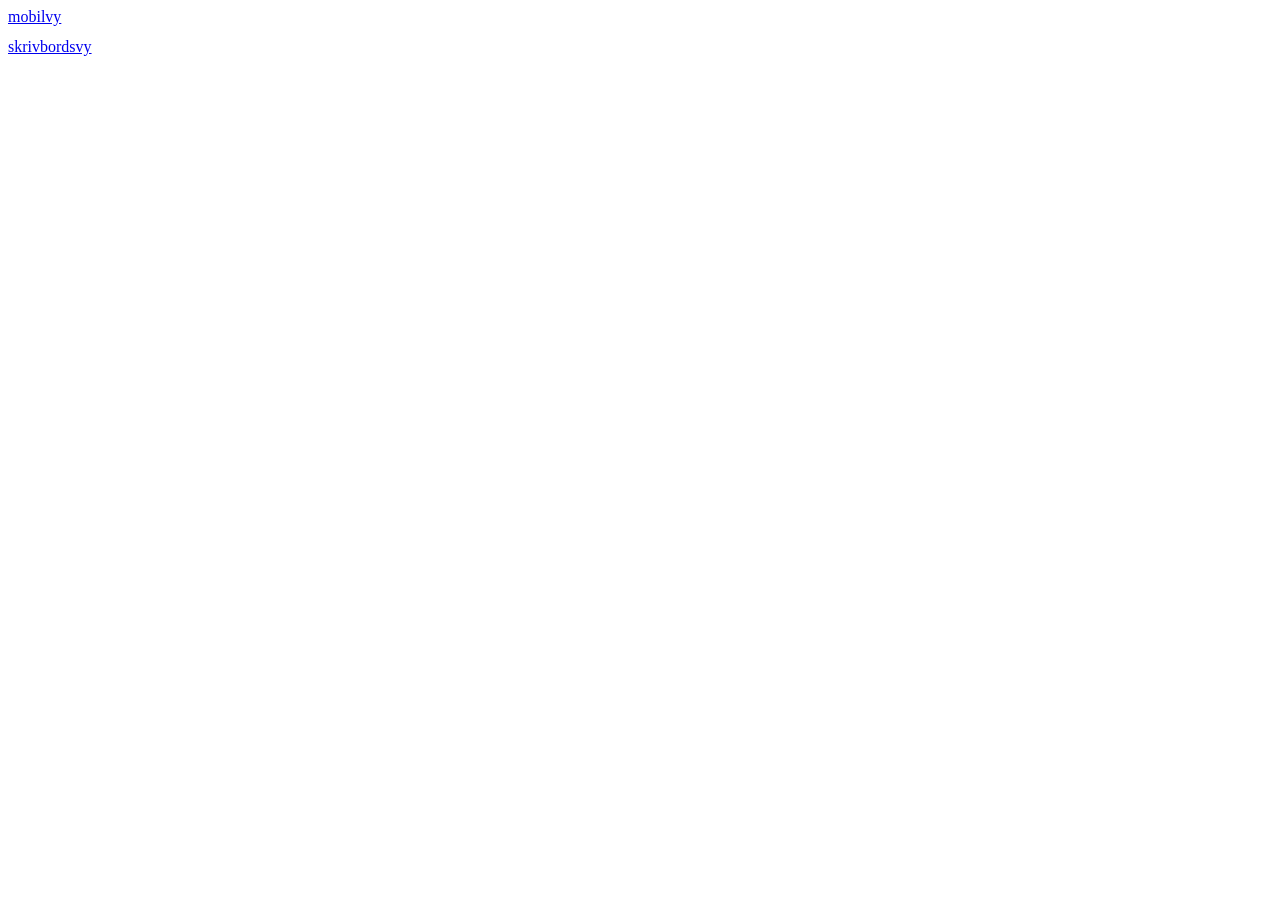
<file: index.html>
<!doctype html>
<html lang="sv">
    <head>
        <link rel="stylesheet" href="./styles.css">
    </head>
    <body>
        <div id="index-menu">
            <a href="./phone-view/landing.html" target="_blank">mobilvy</a>
            <a href="./desktop-view/landing.html" target="_blank">skrivbordsvy</a>
        </div>
        <script type="module" src="./script.js"></script>
    </body>
</html>
</file>
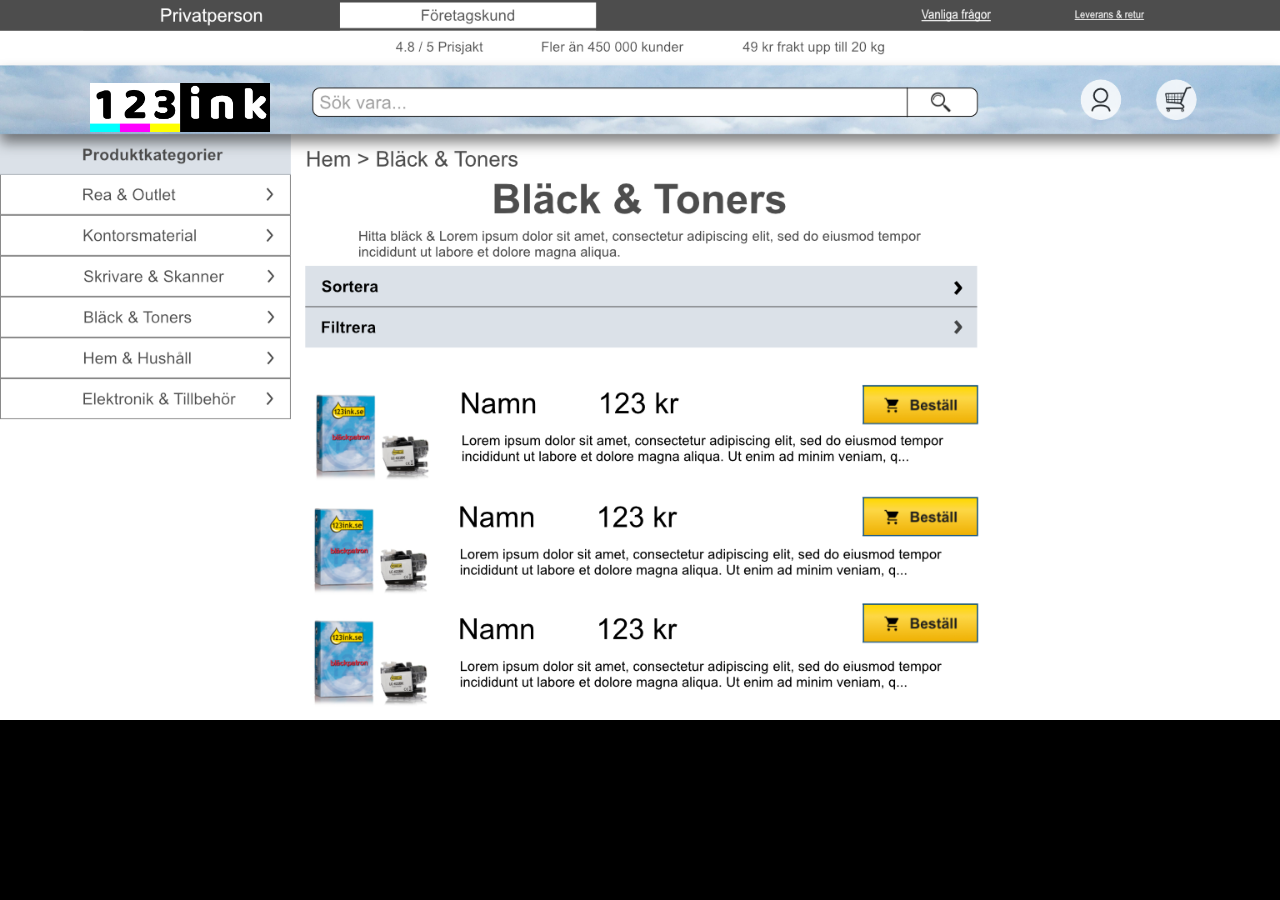
<file: desktop-view/category.html>
<!doctype html>
<html lang="sv">
    <head>
        <link rel="stylesheet" href="../styles.css">
    </head>
    <body class="desktop-layout">
        <div class="desktop-layout__wrapper">
            <img class="desktop-layout__wireframe" src="../assets/desktop-category-prototype.png">
            <a href="./landing.html" id="desktop-category__home">
                <img src="../assets/new-logo.png"/>
            </a>
            <a href="./product-detail.html" id="desktop-category__product-detail">Produkt exempel</a>
            <a href="./sort-filter.html" id="desktop-category__sort-filter">Filtrera</a>
        </div>
    </body>
</html>
</file>
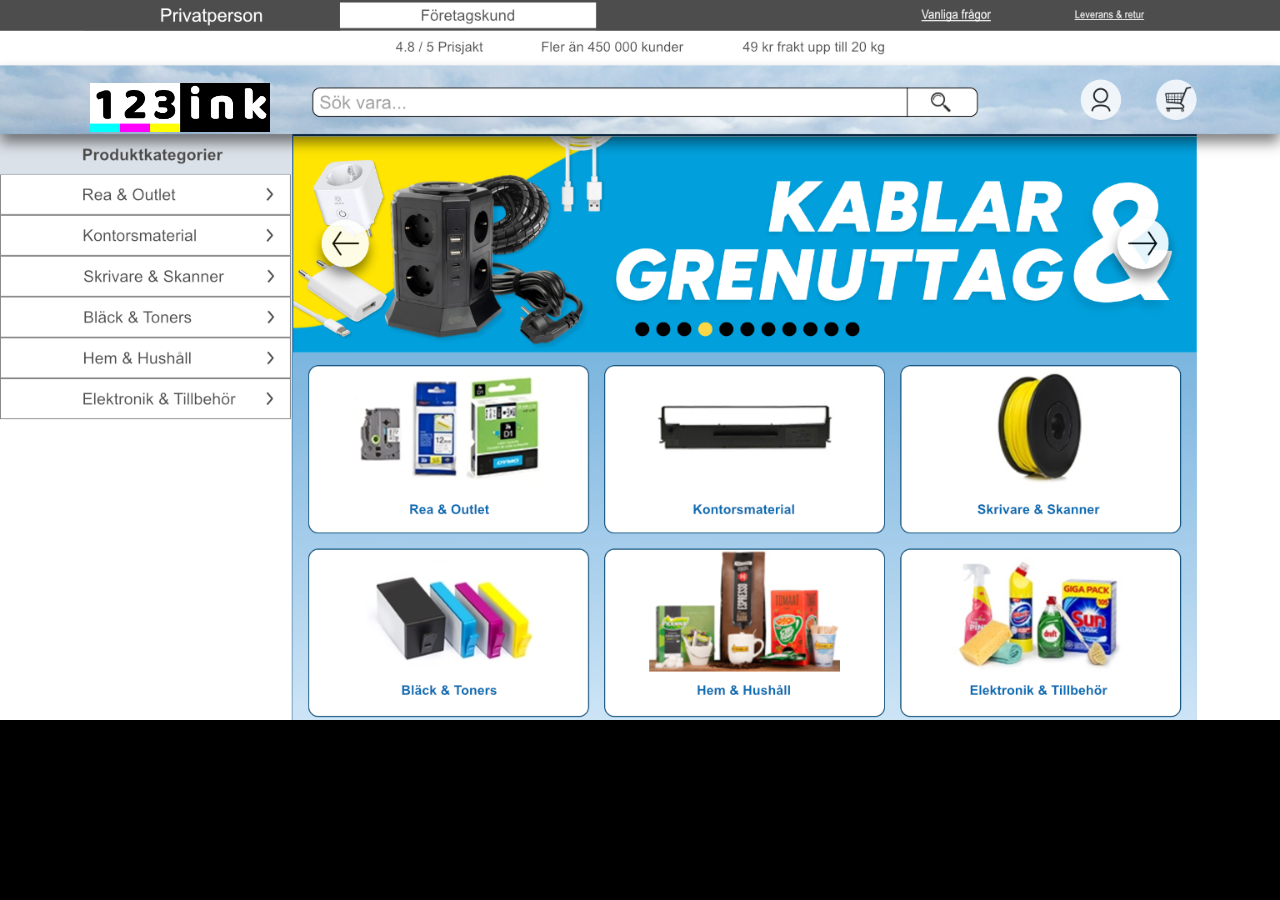
<file: desktop-view/landing.html>
<!doctype html>
<html lang="sv">
    <head>
        <link rel="stylesheet" href="../styles.css">
    </head>
    <body class="desktop-layout">
        <div class="desktop-layout__wrapper">
            <img class="desktop-layout__wireframe" src="../assets/dektop-landing-prototype.png">
            <a href="./landing.html" id="desktop-landing__home">
                <img src="../assets/new-logo.png"/>
            </a>
            <a href="./scroll-to-footer.html" id="desktop-landing__footer">(Scrolla till footern)</a>
            <a href="./category.html" id="desktop-landing__category">Kontorsmaterial</a>
            <a href="./category.html" id="desktop-landing__category-alt">Kontorsmaterial</a>
        </div>
    </body>
</html>
</file>
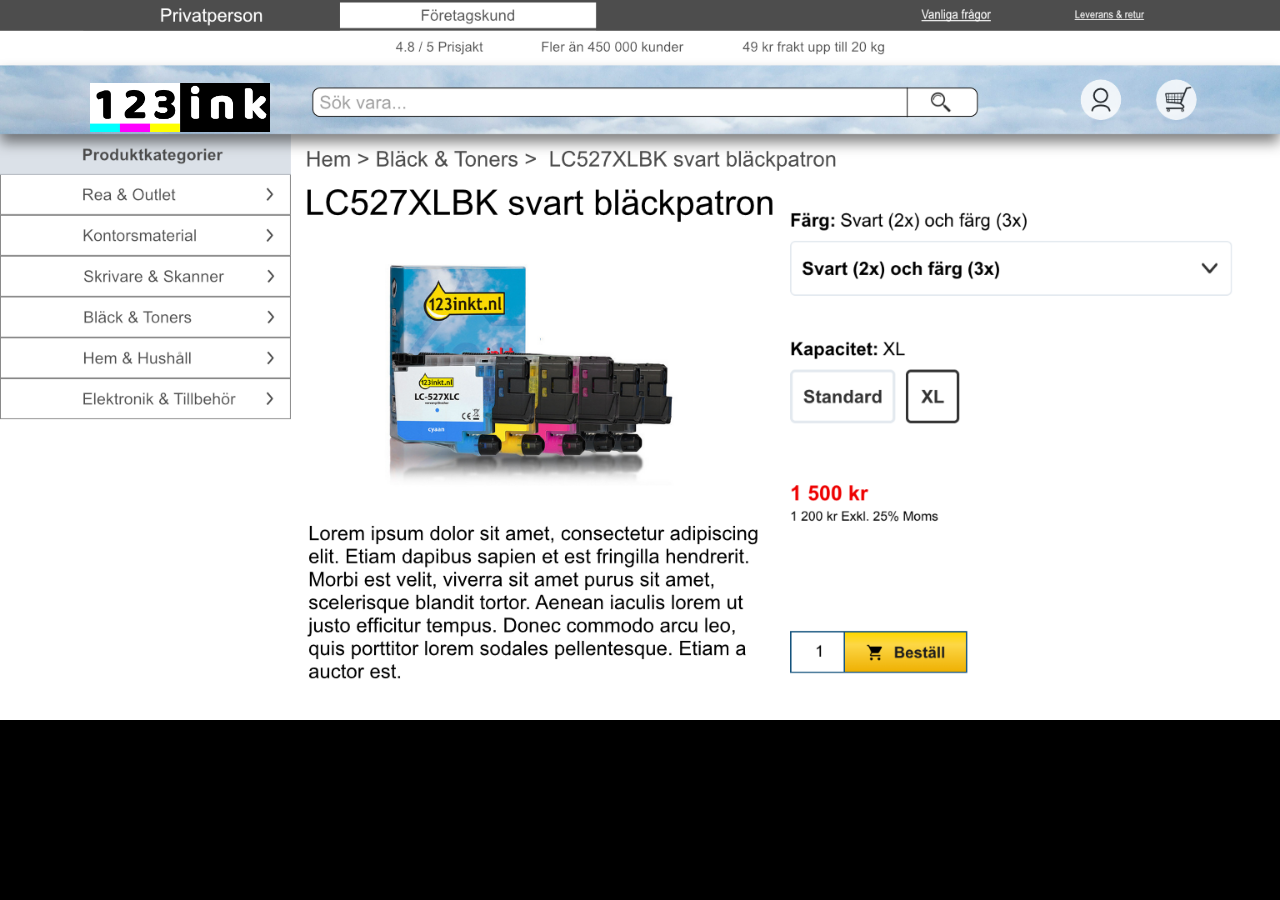
<file: desktop-view/product-detail.html>
<!doctype html>
<html lang="sv">
    <head>
        <link rel="stylesheet" href="../styles.css">
    </head>
    <body class="desktop-layout">
        <div class="desktop-layout__wrapper">
            <img class="desktop-layout__wireframe" src="../assets/desktop-product-detail.png">
            <a href="./landing.html" id="desktop-product-detail__home">
                <img src="../assets/new-logo.png"/>
            </a>
            <a href="./category.html" id="desktop-product-detail__category">Bläck & Toners</a>
            <button class="desktop-add-to-trolley" id="addToTrolleyButton">Beställ</button>
            <div class="in-trolley-icon hidden" id="inTrolleyIcon">
                <span>1</span>
            </div>
        </div>
        <script type="module" src="../script.js"></script>
    </body>
</html>
</file>
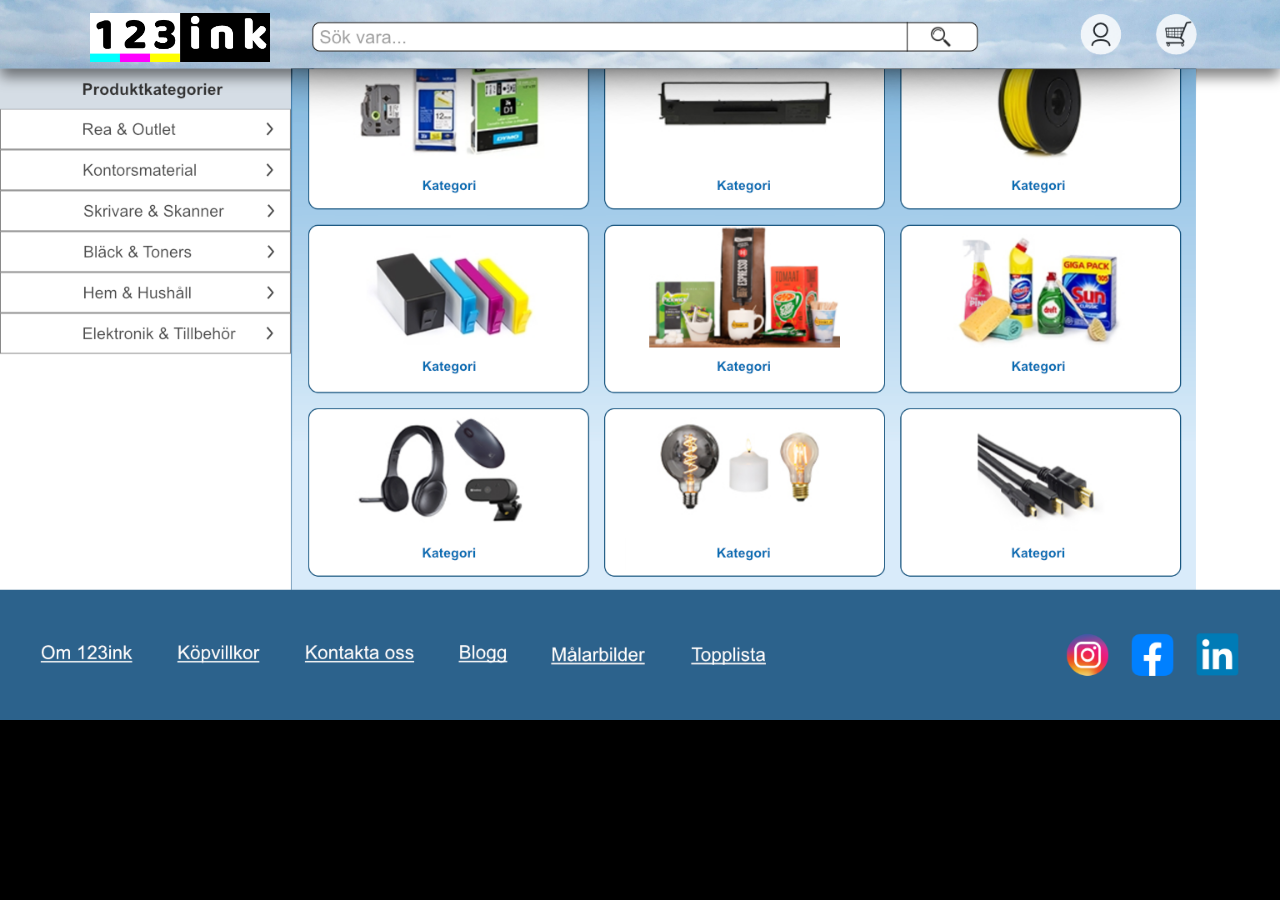
<file: desktop-view/scroll-to-footer.html>
<!doctype html>
<html lang="sv">
    <head>
        <link rel="stylesheet" href="../styles.css">
    </head>
    <body class="desktop-layout">
        <div class="desktop-layout__wrapper">
            <img class="desktop-layout__wireframe" src="../assets/dektop-scroll-to-footer-prototype.png">
            <a href="./landing.html" id="desktop-footer__home">
                <img src="../assets/new-logo.png"/>
            </a>
            <a href="./category.html" id="desktop-footer__category"></a>
        </div>
    </body>
</html>
</file>
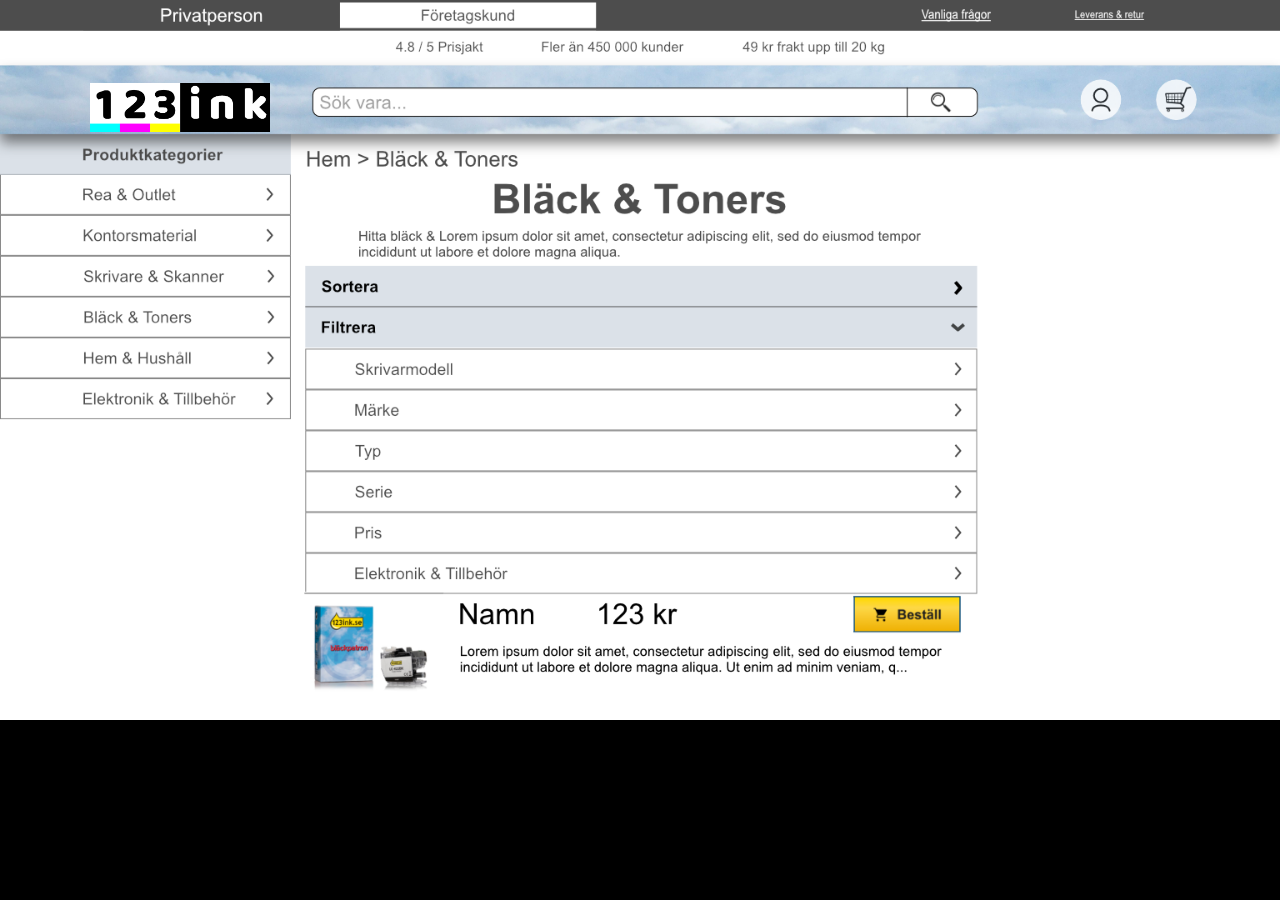
<file: desktop-view/sort-filter.html>
<!doctype html>
<html lang="sv">
    <head>
        <link rel="stylesheet" href="../styles.css">
    </head>
    <body class="desktop-layout">
        <div class="desktop-layout__wrapper">
            <img class="desktop-layout__wireframe" src="../assets/desktop-sort-filter-prototype.png">
            <a href="./landing.html" id="desktop-sort-filter__home">
                <img src="../assets/new-logo.png"/>
            </a>
            <a href="./category.html" id="desktop-sort-filter__close">Sortera & Filtrera</a>
        </div>
    </body>
</html>
</file>
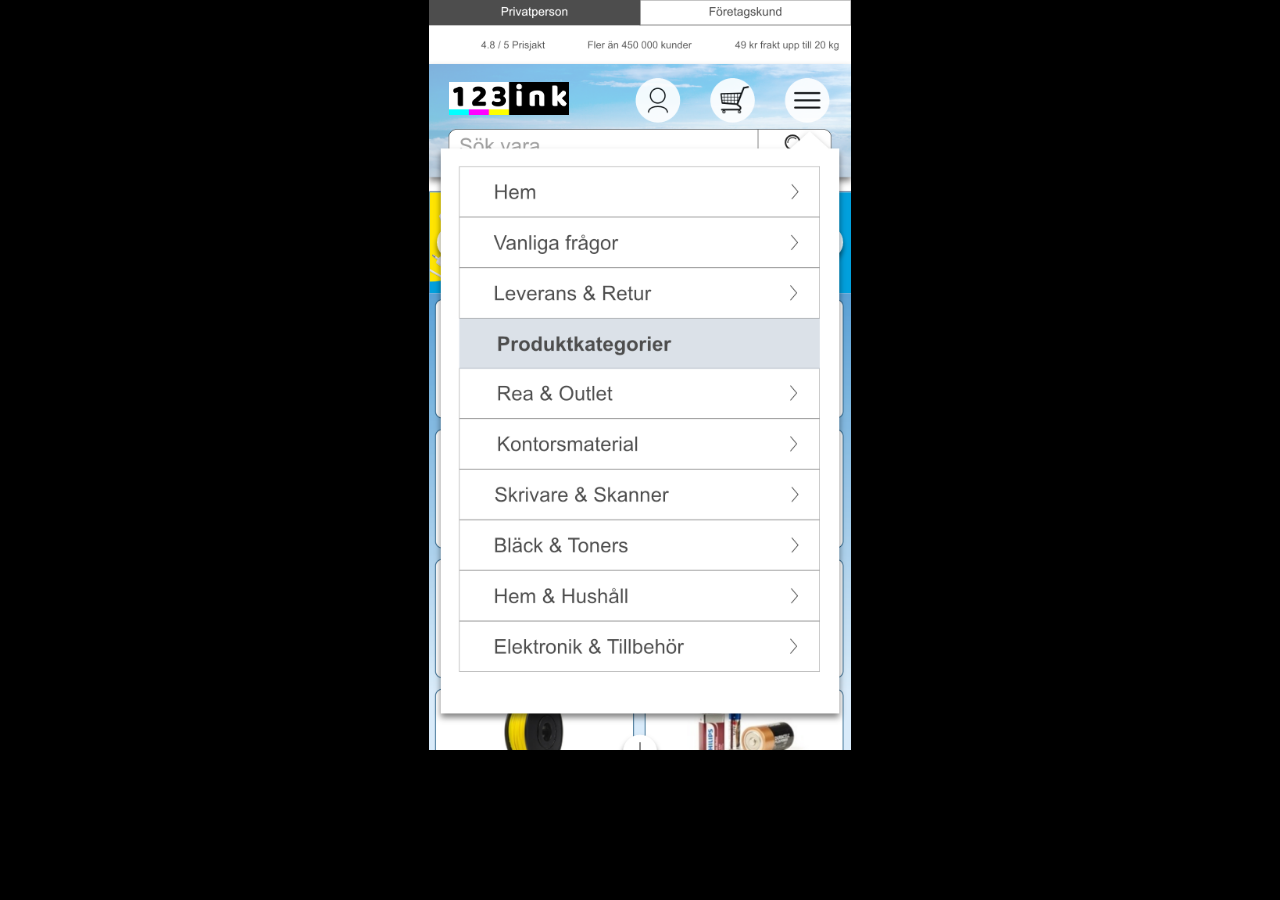
<file: phone-view/collapse-menu.html>
<!doctype html>
<html lang="sv">
    <head>
        <link rel="stylesheet" href="../styles.css">
    </head>
    <body class="phone-layout">
        <div class="phone-layout__wrapper">
            <img class="phone-layout__wireframe" src="../assets/phone-collapse-menu-prototype.png">
            <a href="./landing.html" id="phone-collapse__home">
                <img src="../assets/new-logo.png"/>
            </a>
            <a href="./landing.html" id="phone-collapse__menu">Meny</a>
            <a href="./category.html" id="phone-collapse__category">Outlet</a>
        </div>
    </body>
</html>
</file>
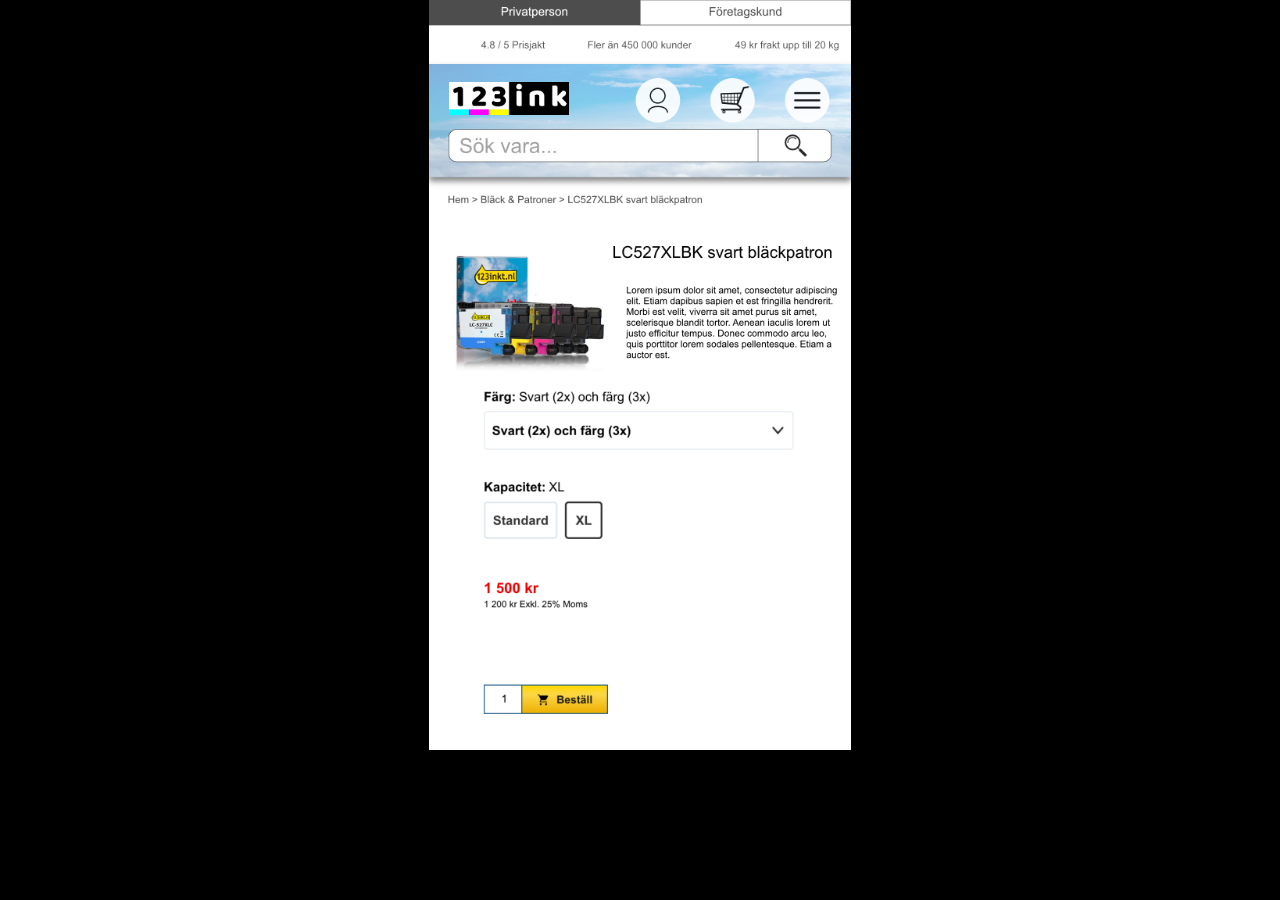
<file: phone-view/product-detail.html>
<!doctype html>
<html lang="sv">
    <head>
        <link rel="stylesheet" href="../styles.css">
    </head>
    <body class="phone-layout">
        <div class="phone-layout__wrapper">
            <img class="phone-layout__wireframe" src="../assets/phone-product-detail.png">
            <a href="./landing.html" id="phone-product-detail__home">
                <img src="../assets/new-logo.png"/>
            </a>
            <a href="./collapse-menu.html" id="phone-product-detail__menu">Meny</a>
            <button class="phone-add-to-trolley" id="addToTrolleyButton">Beställ</button>
            <div class="in-trolley-icon hidden" id="inTrolleyIcon">
                <span>1</span>
            </div>
        </div>
        <script type="module" src="../script.js"></script>
    </body>
</html>
</file>
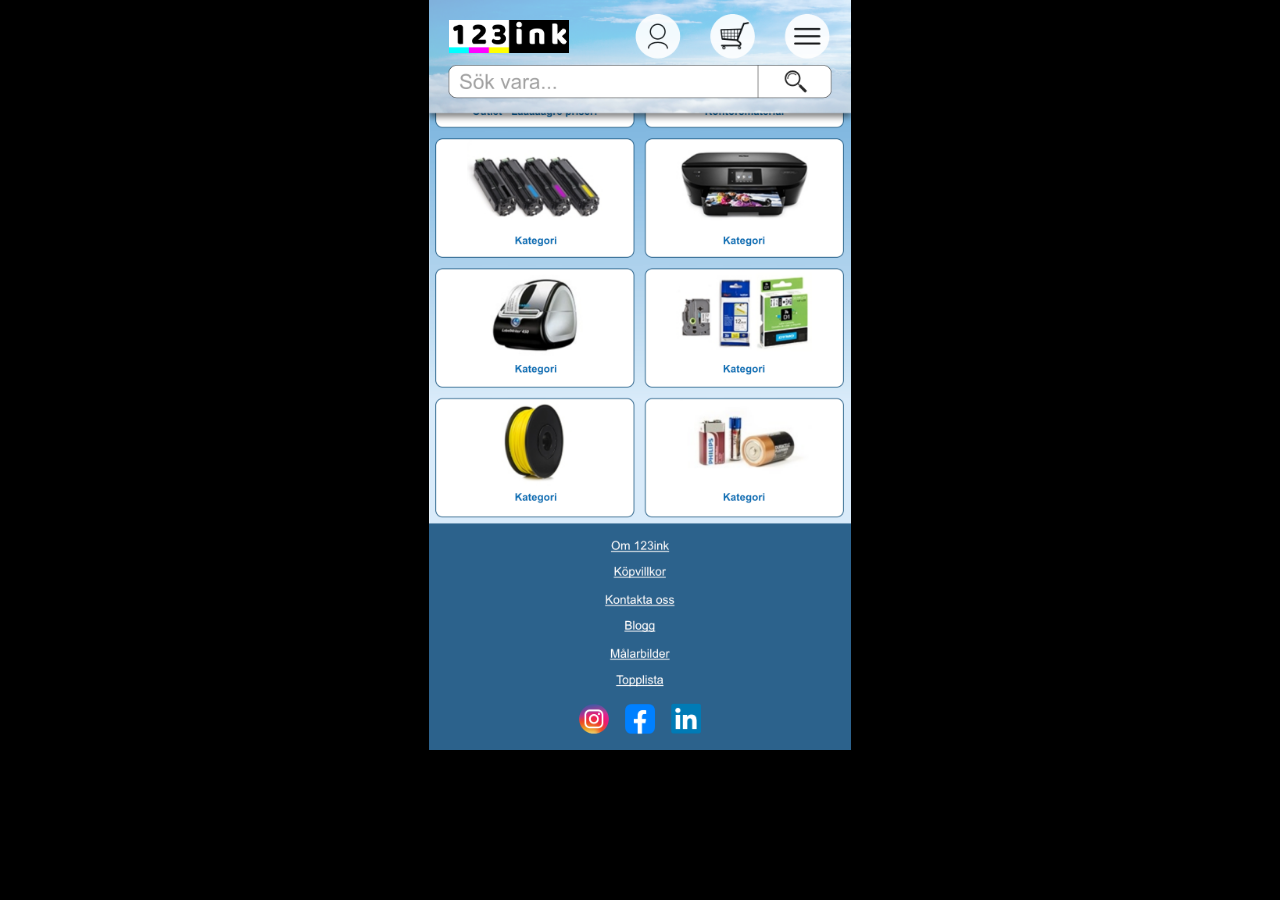
<file: phone-view/scroll-to-footer.html>
<!doctype html>
<html lang="sv">
    <head>
        <link rel="stylesheet" href="../styles.css">
    </head>
    <body class="phone-layout">
        <div class="phone-layout__wrapper">
            <img class="phone-layout__wireframe" src="../assets/phone-scroll-to-footer-prototype.png">
            <a href="./landing.html" id="phone-footer__home">
                <img src="../assets/new-logo.png"/>
            </a>
            <a href="./collapse-menu.html" id="phone-footer__menu">Meny</a>
        </div>
    </body>
</html>
</file>
<file: styles.css>
@keyframes pulse {
    0% {outline: 3px solid rgb(45, 155, 230);}
    50% {outline: 3px solid white;}
    100% {outline: 3px solid rgb(45, 155, 230);}
}

a {
    /*
    outline: 3px solid rgba(45, 155, 230, 0.6);
    */
}

a:hover {
    animation: pulse 3s  infinite;
}

#index-menu {
    display: flex;
    flex-direction: column;
}

#index-menu > a {
    margin-bottom: 10px;
    height: 20px;
}

.phone-layout {
    background-color: black;
    margin: 0;
    display: flex;
    justify-content: center;
    height: 750px;
}

.phone-layout__wrapper {
    position: relative;
    aspect-ratio: 9 / 16;
}

.phone-layout__wireframe {
    position: relative;
    width: 100%;
}

.desktop-layout {
    background-color: black;
    margin: 0;
    height: 300px;
    display: flex;
    justify-content: center;
}

.desktop-layout__wrapper {
    position: relative;
    width: 1400px;
}

.desktop-layout__wireframe {
    position: relative;
    width: 100%;
}

/* phone landing */
#phone-landing__home {
    position: absolute;
    top: 82px;
    left: 20px;
}

#phone-landing__home > img {
    width: 120px;
}

#phone-landing__menu {
    position: absolute;
    top: 75px;
    right: 18px;
    color: rgba(0, 0, 0, 0);
    width: 50px;
    height: 50px;
}

#phone-landing__footer {
    position: absolute;
    color: rgb(45, 155, 230);
}

#phone-landing__category {
    position: absolute;
    top: 292px;
    right: 15px;
    width: 185px;
    height: 107px;
    color: rgba(0, 0, 0, 0);
}

/* phone footer */
#phone-footer__home {
    position: absolute;
    top: 20px;
    left: 20px;
}

#phone-footer__home > img {
    width: 120px;
}

#phone-footer__menu {
    position: absolute;
    top: 10px;
    right: 17px;
    color: rgba(0, 0, 0, 0);
    width: 50px;
    height: 50px;
}

/* phone collapse */
#phone-collapse__home {
    position: absolute;
    top: 82px;
    left: 20px;
}

#phone-collapse__home > img {
    width: 120px;
}

#phone-collapse__menu {
    position: absolute;
    top: 75px;
    right: 18px;
    color: rgba(0, 0, 0, 0);
    width: 50px;
    height: 50px;
}

#phone-collapse__category {
    position: absolute;
    bottom: 190px;
    right: 40px;
    width: 342px;
    height: 30px;
    color: rgba(0, 0, 0, 0)
}

/* phone category */
#phone-category__home {
    position: absolute;
    top: 82px;
    left: 20px;
}

#phone-category__home > img {
    width: 120px;
}

#phone-category__menu {
    position: absolute;
    top: 75px;
    right: 18px;
    color: rgba(0, 0, 0, 0);
    width: 50px;
    height: 50px;
}

#phone-category__sort-filter {
    position: absolute;
    top: 263px;
    left: 2px;
    color: rgba(0, 0, 0, 0);
    width: 418px;
    height: 39px;
}

/* phone sort filter */
#phone-sort-filter__home {
    position: absolute;
    top: 82px;
    left: 20px;
}

#phone-sort-filter__home > img {
    width: 120px;
}

#phone-sort-filter__menu {
    position: absolute;
    top: 75px;
    right: 18px;
    color: rgba(0, 0, 0, 0);
    width: 50px;
    height: 50px;
}

#phone-sort-filter__close {
    position: absolute;
    top: 263px;
    left: 2px;
    color: rgba(0, 0, 0, 0);
    width: 418px;
    height: 39px;
}

#phone-category__product-detail {
    position: absolute;
    top: 303px;
    left: 2px;
    color: rgba(0, 0, 0, 0);
    width: 418px;
    height: 95px;
}

/* phone product detail */
#phone-product-detail__home {
    position: absolute;
    top: 82px;
    left: 20px;
}

#phone-product-detail__home > img {
    width: 120px;
}

#phone-product-detail__menu {
    position: absolute;
    top: 75px;
    right: 18px;
    color: rgba(0, 0, 0, 0);
    width: 50px;
    height: 50px;
}

/* desktop landing */
#desktop-landing__home {
    position: absolute;
    top: 83px;
    left: 90px;
}

#desktop-landing__home > img {
    width: 180px;
}

#desktop-landing__footer {
    position: absolute;
    color: rgb(45, 155, 230);
}

#desktop-landing__category {
    position: absolute;
    top: 330px;
    left: 82px;
    width: 230px;
    height: 33px;
    color: rgba(0, 0, 0, 0);
}

#desktop-landing__category-alt {
    position: absolute;
    top: 608px;
    left: 346px;
    width: 290px;
    height: 168px;
    color: rgba(0, 0, 0, 0);
}

/* desktop footer */
#desktop-footer__home {
    position: absolute;
    top: 13px;
    left: 90px;
}

#desktop-footer__home > img {
    width: 180px;
}

#desktop-footer__home > img {
    width: 180px;
}

#desktop-footer__category {
    position: absolute;
    top: 259px;
    left: 82px;
    width: 230px;
    height: 33px;
    color: rgba(0, 0, 0, 0);
}

/* desktop category */
#desktop-category__home {
    position: absolute;
    top: 83px;
    left: 90px;
}

#desktop-category__home > img {
    width: 180px;
}

#desktop-category__product-detail {
    position: absolute;
    top: 427px;
    left: 340px;
    width: 730px;
    height: 100px;
    color: rgba(0, 0, 0, 0);
}

#desktop-category__sort-filter {
    position: absolute;
    top: 335px;
    left: 335px;
    width: 732px;
    height: 45px;
    color: rgba(0, 0, 0, 0);
}

/* desktop sort filter */
#desktop-sort-filter__home {
    position: absolute;
    top: 83px;
    left: 90px;
}

#desktop-sort-filter__home > img {
    width: 180px;
}

#desktop-sort-filter__close {
    position: absolute;
    top: 335px;
    left: 333px;
    width: 735px;
    height: 45px;
    color: rgba(0, 0, 0, 0);
}

/* desktop product detail */
#desktop-product-detail__home {
    position: absolute;
    top: 83px;
    left: 90px;
}

#desktop-product-detail__home > img {
    width: 180px;
}

#desktop-product-detail__category {
    position: absolute;
    top: 330px;
    left: 82px;
    width: 230px;
    height: 33px;
    color: rgba(0, 0, 0, 0);
}

/* other */
.phone-add-to-trolley {
    opacity: 0;
    position: absolute;
    bottom: 36px;
    left: 91px;
    width: 90px;
    height: 30px;
    cursor: pointer;
}

.phone-add-to-trolley:hover {
    opacity: 1;
}

.desktop-add-to-trolley {
    opacity: 0;
    position: absolute;
    top: 690px;
    right: 344px;
    width: 132px;
    height: 45px;
    cursor: pointer;
}

.desktop-add-to-trolley:hover {
    opacity: 1;
}

.in-trolley-icon {
    position: absolute;
    top: 105px;
    right: 85px;
    width: 25px;
    height: 25px;
    border-radius: 12.5px;
    background-color: rgb(45, 155, 230);
    color: white;
    display: flex;
    justify-content: center;
    align-items: center;
    font-family: sans-serif;
}

.hidden {
    visibility: hidden;
}
</file>
